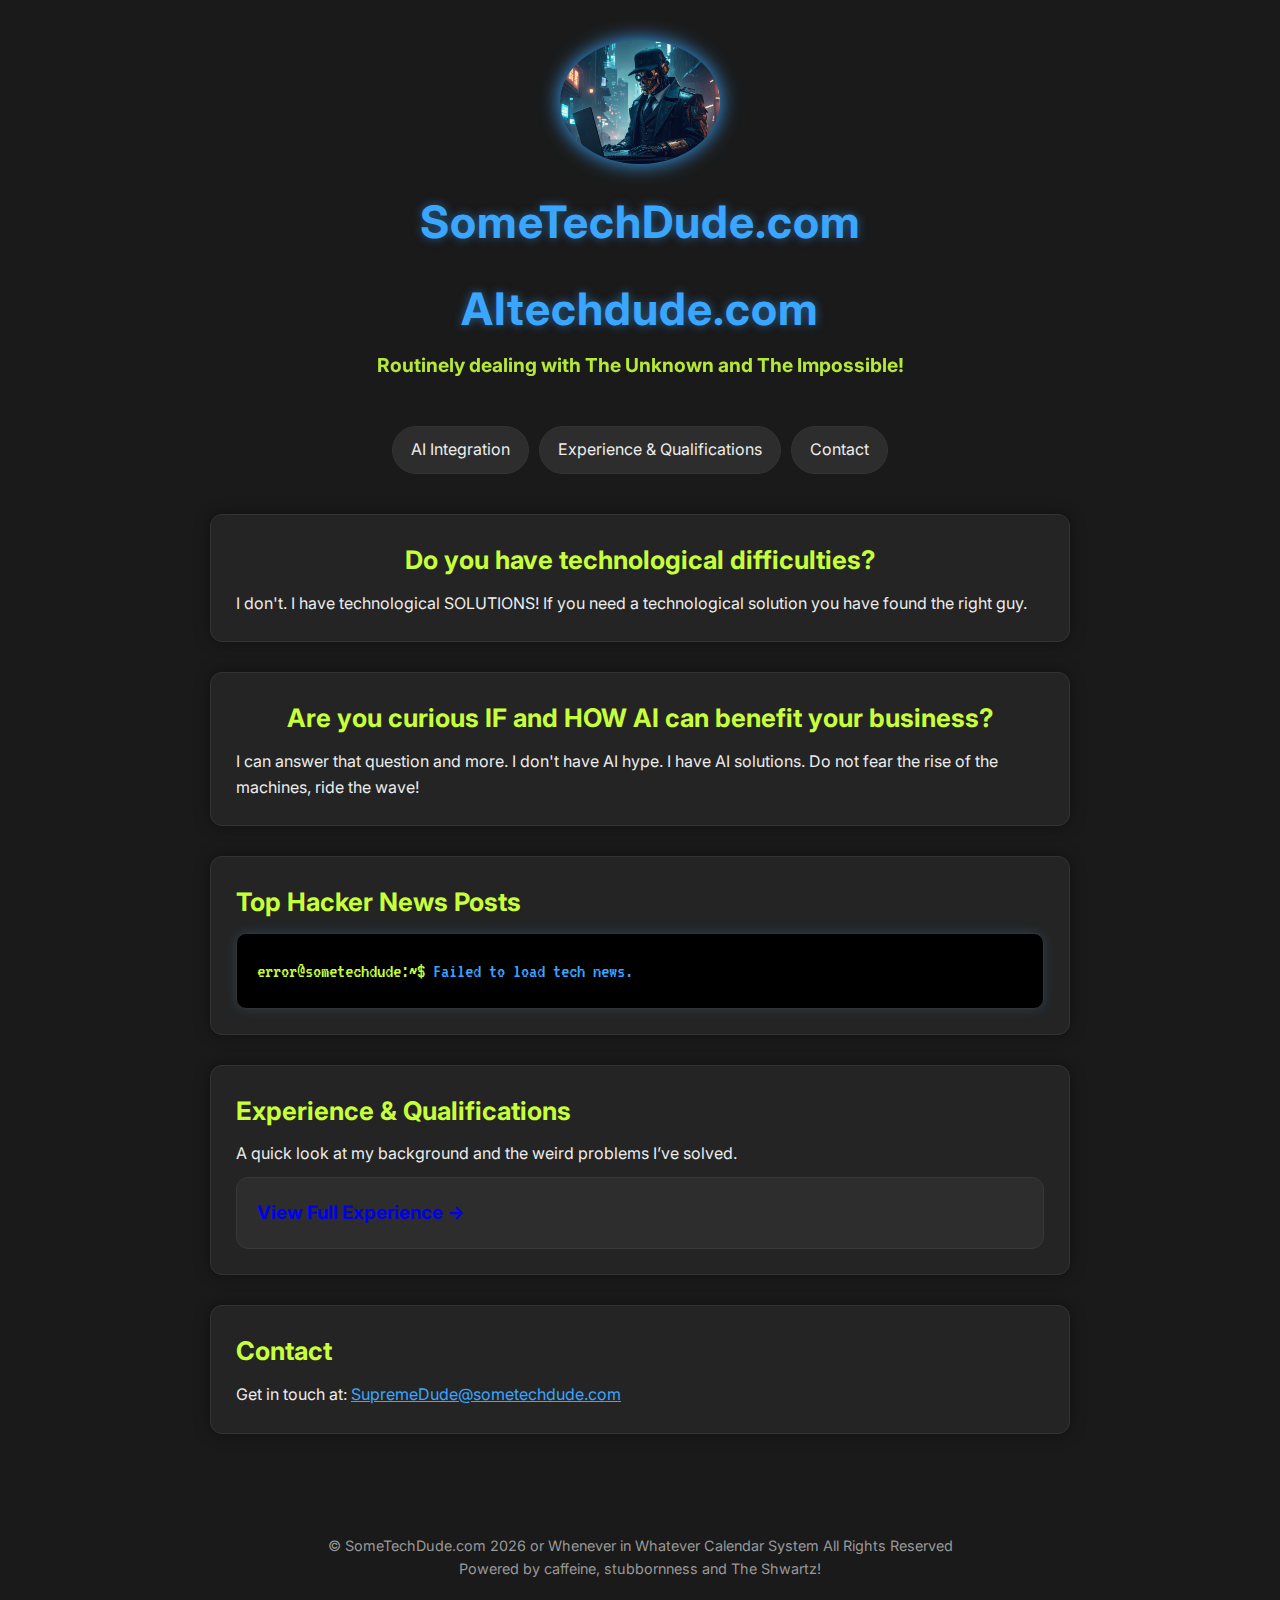
<file: index.html>
<!DOCTYPE html>
<html lang="en">
<head>
    <meta charset="UTF-8">
    <meta name="viewport" content="width=device-width, initial-scale=1.0">
    <title>Some Tech Dude</title>

    <!-- Favicons -->
    <link rel="icon" type="image/x-icon" href="favicon.ico">
    <link rel="icon" type="image/png" sizes="16x16" href="favicon-16x16.png">
    <link rel="icon" type="image/png" sizes="32x32" href="favicon-32x32.png">
    <link rel="apple-touch-icon" sizes="180x180" href="apple-touch-icon.png">
    <meta name="theme-color" content="#3AA6FF">

    <!-- Google Fonts -->
    <link href="https://fonts.googleapis.com/css2?family=Inter:wght@300;400;600&family=VT323&display=swap" rel="stylesheet">

    <!-- Stylesheet -->
    <link rel="stylesheet" href="style.css">
</head>

<body>

    <!-- HEADER / HERO -->
    <header>
        <img src="images/Steampunk_RoboticTechDudeFirefly_Generate.jpg" alt="Tech Dude Avatar" class="hero-avatar">
        <h1>SomeTechDude.com</h1>
		<h1>AItechdude.com</h1> 
        <h2>Routinely dealing with The Unknown and The Impossible!</h2>
    </header>

    <!-- NAVIGATION -->
    <nav>
        <a href="services.html">AI Integration</a>
        <a href="experience.html">Experience & Qualifications</a>
        <a href="#contact">Contact</a>
    </nav>

    <!-- MAIN CONTENT -->
    <div class="container">

        <!-- Home Section -->
        <section id="home">
            <h2 style="text-align: center;">Do you have technological difficulties?</h2>
            <p>I don't. I have technological SOLUTIONS! If you need a technological solution you have found the right guy.</p>
        </section>

        <section id="home">
            <h2 style="text-align: center;">Are you curious IF and HOW AI can benefit your business?</h2>
            <p>I can answer that question and more. I don't have AI hype. I have AI solutions. Do not fear the rise of the machines, ride the wave!</p>
        </section>

        <!-- Terminal / What's Happening -->
        <section id="happening">
            <h2>Top Hacker News Posts</h2>

            <div class="terminal" id="news-feed">
                <span class="prompt">system@sometechdude:~$</span> Loading latest tech news...
            </div>
        </section>

        <!-- Experience Preview Card -->
        <section id="experience-preview">
            <h2>Experience & Qualifications</h2>
            <p>A quick look at my background and the weird problems I’ve solved.</p>

            <a href="experience.html" style="text-decoration:none;">
                <div class="card">
                    <h3>View Full Experience →</h3>
                    <p></p>
                </div>
            </a>
        </section>

        <!-- Contact -->
        <section id="contact">
            <h2>Contact</h2>
            <p>Get in touch at:
                <a href="mailto:Supremedude@sometechdude.com" style="color: var(--primary);">
                    SupremeDude@sometechdude.com
                </a>
            </p>
        </section>

    </div>

    <!-- FOOTER -->
    <footer>
    <p>© SomeTechDude.com 2026 or Whenever in Whatever Calendar System All Rights Reserved</p>
	<p>Powered by caffeine, stubbornness and The Shwartz!</p>
</footer>

    <!-- LIVE TECH NEWS SCRIPT -->
    <script>
    async function loadTechNews() {
        const terminal = document.getElementById("news-feed");

        try {
            // Fetch top Hacker News post IDs
            const response = await fetch("https://hacker-news.firebaseio.com/v0/topstories.json");
            const ids = await response.json();

            // Get top 5 stories
            const topFive = ids.slice(0, 5);

            terminal.innerHTML = ""; // Clear loading message

            for (let id of topFive) {
                const story = await fetch(
                    `https://hacker-news.firebaseio.com/v0/item/${id}.json`
                ).then(r => r.json());

                const line = document.createElement("div");
                line.style.marginBottom = "8px";

                line.innerHTML = `
                    <span class="prompt">news@sometechdude:~$</span>
                    <a href="${story.url}" target="_blank" style="color:#3AA6FF;">
                        ${story.title}
                    </a>
                `;

                terminal.appendChild(line);
            }

        } catch (error) {
            terminal.innerHTML = `
                <span class="prompt">error@sometechdude:~$</span>
                Failed to load tech news.
            `;
        }
    }

    // Load on page load
    loadTechNews();
    </script>

</body>
</html>
</file>
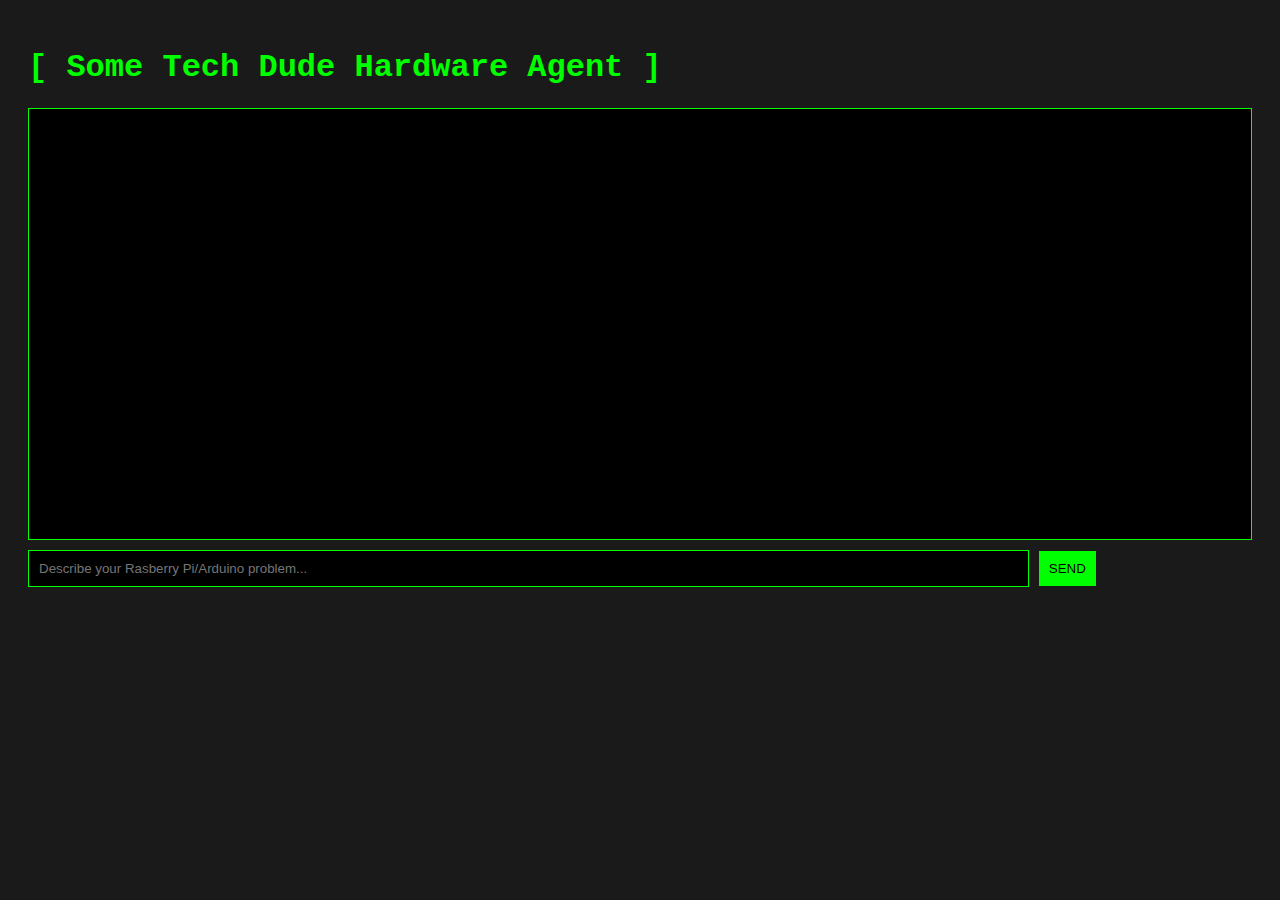
<file: assistant.html>
<!DOCTYPE html>
<html>
<head>
    <title>Hardware Assistant Some Tech Dude</title>
    <style>
        body { font-family: 'Courier New', monospace; background: #1a1a1a; color: #0f0; padding: 20px; }
        #chat-box { height: 400px; overflow-y: scroll; border: 1px solid #0f0; padding: 15px; margin-bottom: 10px; background: #000; }
        input { width: 80%; padding: 10px; background: #000; border: 1px solid #0f0; color: #0f0; }
        button { padding: 10px; background: #0f0; color: #000; border: none; cursor: pointer; }
    </style>
</head>
<body>
    <h1>[ Some Tech Dude Hardware Agent ]</h1>
    <div id="chat-box"></div>
    <input type="text" id="userInput" placeholder="Describe your Rasberry Pi/Arduino problem...">
    <button onclick="askAI()">SEND</button>

    <script>
        const proxyUrl = "https://script.google.com/macros/s/AKfycbwbamHAF8hKGvkcKZl9FoNJx8cHRvG8omIfrxFsziYgg76W8N_R2NmTHZZMTWTfZI62/exec";

        async function askAI() {
            const input = document.getElementById('userInput');
            const chatBox = document.getElementById('chat-box');
            if(!input.value) return;

            chatBox.innerHTML += `<div><b>Hobbyist:</b> ${input.value}</div>`;
            const currentMessage = input.value;
            input.value = "";

            const response = await fetch(proxyUrl, {
                method: "POST",
                body: JSON.stringify({ message: currentMessage })
            });

            const data = await response.json();
            const aiText = data.candidates[0].content.parts[0].text;
            chatBox.innerHTML += `<div style="color: #fff; margin-top: 10px;"><b>Agent:</b> ${aiText}</div><hr>`;
            chatBox.scrollTop = chatBox.scrollHeight;
        }
    </script>
</body>
</html>
</file>
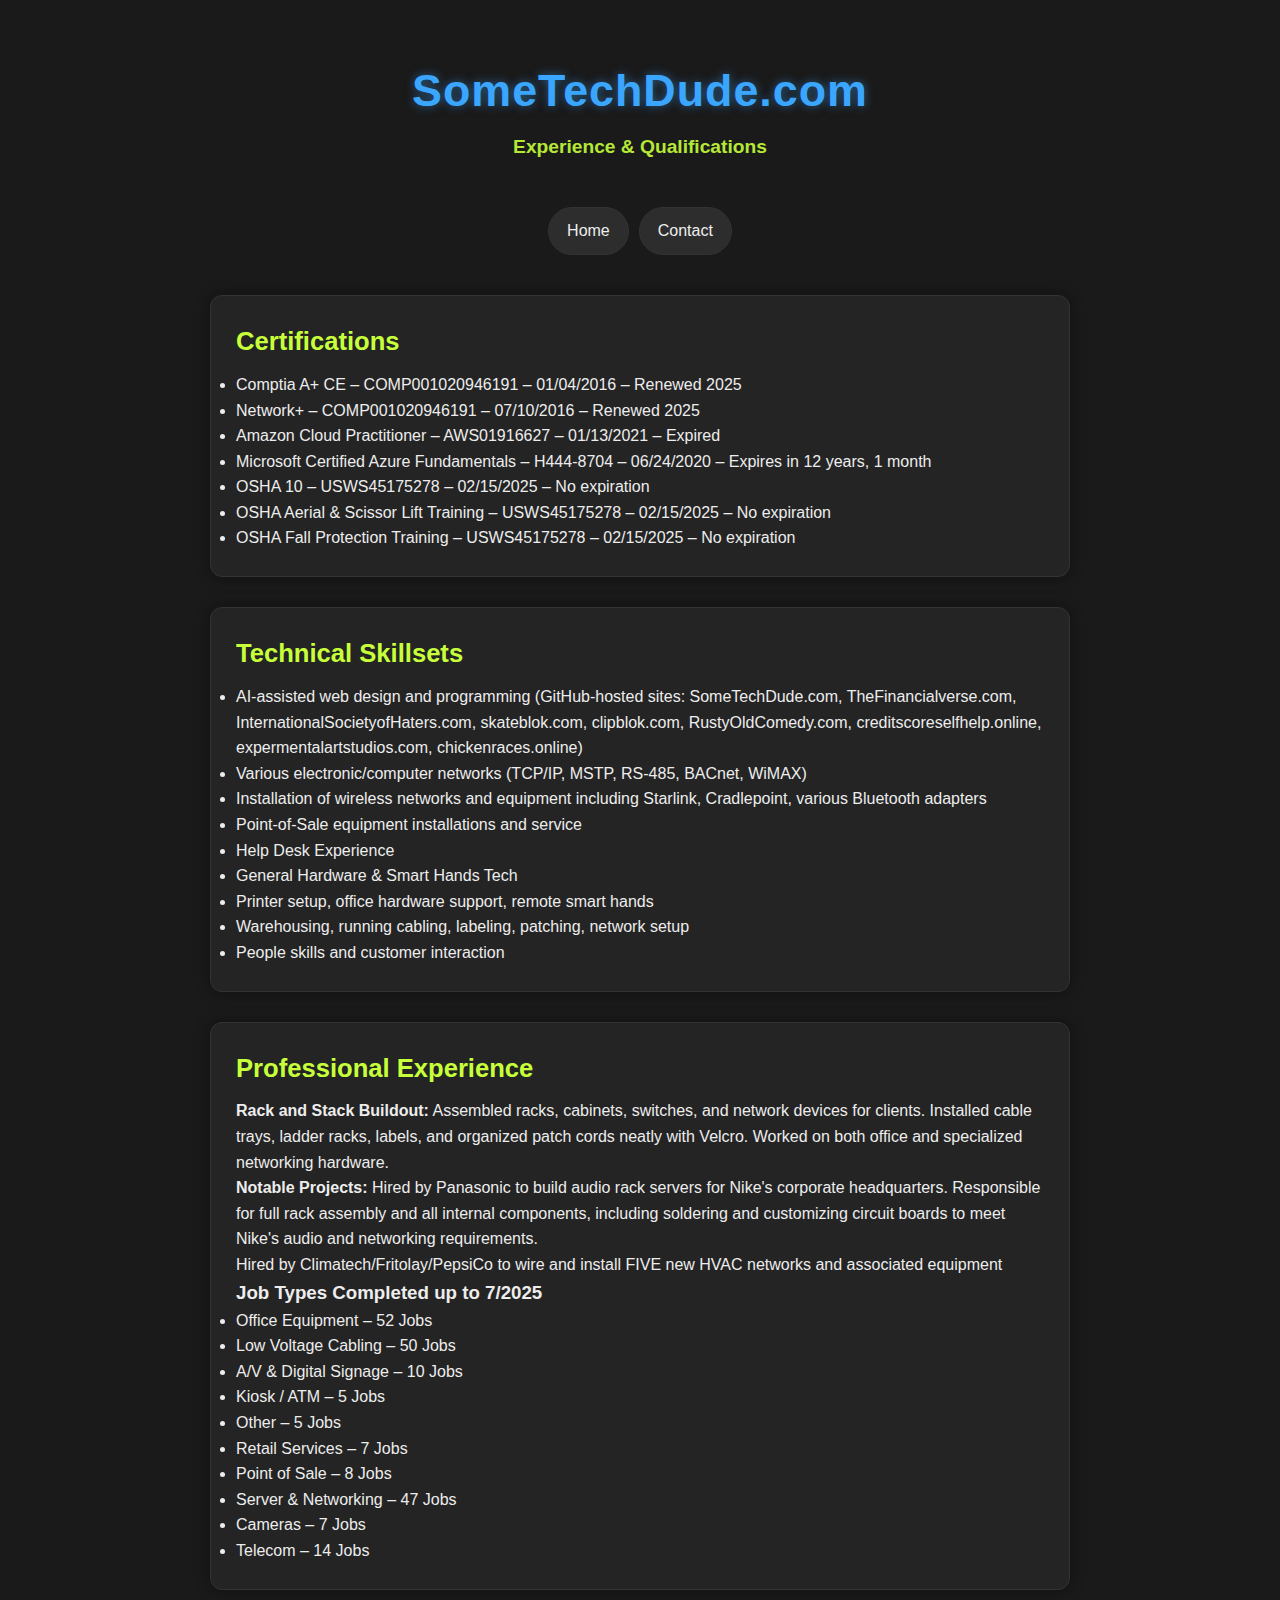
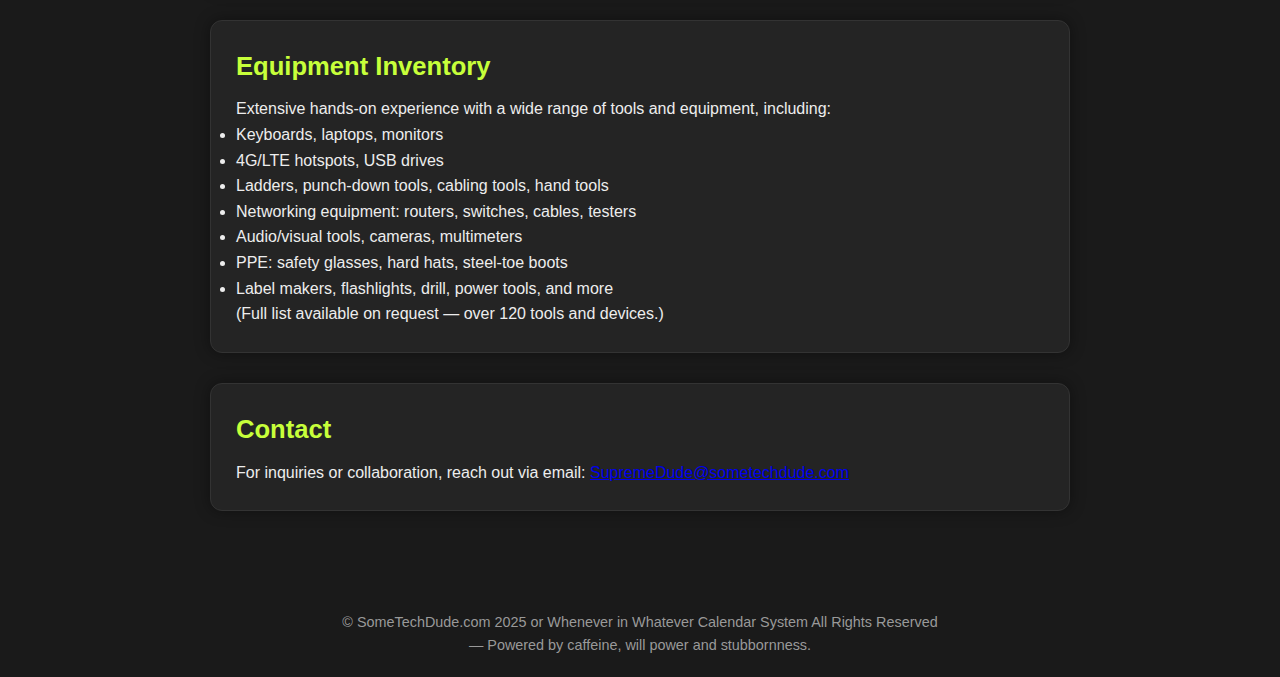
<file: experience.html>
<!DOCTYPE html>
<html lang="en">
<head>
    <meta charset="UTF-8">
    <meta name="viewport" content="width=device-width, initial-scale=1.0">
    <title>Experience & Qualifications – SomeTechDude.com</title>
    <link rel="stylesheet" href="style.css">
</head>
<body>

<header>
    <h1>SomeTechDude.com</h1>
    <h2>Experience & Qualifications</h2>
</header>

<nav>
    <a href="index.html">Home</a>
    <a href="#contact">Contact</a>
</nav>

<div class="container">

	<!-- CERTIFICATIONS -->
    <section id="certifications">
        <h2>Certifications</h2>
        <ul>
            <li>Comptia A+ CE – COMP001020946191 – 01/04/2016 – Renewed 2025</li>
            <li>Network+ – COMP001020946191 – 07/10/2016 – Renewed 2025</li>
            <li>Amazon Cloud Practitioner – AWS01916627 – 01/13/2021 – Expired</li>
            <li>Microsoft Certified Azure Fundamentals – H444-8704 – 06/24/2020 – Expires in 12 years, 1 month</li>
            <li>OSHA 10 – USWS45175278 – 02/15/2025 – No expiration</li>
            <li>OSHA Aerial & Scissor Lift Training – USWS45175278 – 02/15/2025 – No expiration</li>
            <li>OSHA Fall Protection Training – USWS45175278 – 02/15/2025 – No expiration</li>
        </ul>
    </section>

	<!-- SKILLSETS -->
    <section id="skills">
        <h2>Technical Skillsets</h2>
        <ul>
            <li>AI-assisted web design and programming (GitHub-hosted sites: SomeTechDude.com, TheFinancialverse.com, InternationalSocietyofHaters.com, skateblok.com, clipblok.com, RustyOldComedy.com, creditscoreselfhelp.online, expermentalartstudios.com, chickenraces.online)</li>
            <li>Various electronic/computer networks (TCP/IP, MSTP, RS-485, BACnet, WiMAX)</li>
            <li>Installation of wireless networks and equipment including Starlink, Cradlepoint, various Bluetooth adapters</li>
            <li>Point-of-Sale equipment installations and service</li>
            <li>Help Desk Experience</li>
            <li>General Hardware & Smart Hands Tech</li>
            <li>Printer setup, office hardware support, remote smart hands</li>
            <li>Warehousing, running cabling, labeling, patching, network setup</li>
            <li>People skills and customer interaction</li>
        </ul>
    </section>

    <!-- EXPERIENCE -->
    <section id="experience">
        <h2>Professional Experience</h2>
        <p><strong>Rack and Stack Buildout:</strong> Assembled racks, cabinets, switches, and network devices for clients. Installed cable trays, ladder racks, labels, and organized patch cords neatly with Velcro. Worked on both office and specialized networking hardware.</p>
        
        <p><strong>Notable Projects:</strong> Hired by Panasonic to build audio rack servers for Nike's corporate headquarters. Responsible for full rack assembly and all internal components, including soldering and customizing circuit boards to meet Nike's audio and networking requirements.</p>
		<p>Hired by Climatech/Fritolay/PepsiCo to wire and install FIVE new HVAC networks and associated equipment</p>
        <h3>Job Types Completed up to 7/2025</h3>
        <ul>
            <li>Office Equipment – 52 Jobs</li>
            <li>Low Voltage Cabling – 50 Jobs</li>
            <li>A/V & Digital Signage – 10 Jobs</li>
            <li>Kiosk / ATM – 5 Jobs</li>
            <li>Other – 5 Jobs</li>
            <li>Retail Services – 7 Jobs</li>
            <li>Point of Sale – 8 Jobs</li>
            <li>Server & Networking – 47 Jobs</li>
            <li>Cameras – 7 Jobs</li>
            <li>Telecom – 14 Jobs</li>
        </ul>
    </section>    

    <!-- EQUIPMENT -->
    <section id="equipment">
        <h2>Equipment Inventory</h2>
        <p>Extensive hands-on experience with a wide range of tools and equipment, including:</p>
        <ul>
            <li>Keyboards, laptops, monitors</li>
            <li>4G/LTE hotspots, USB drives</li>
            <li>Ladders, punch-down tools, cabling tools, hand tools</li>
            <li>Networking equipment: routers, switches, cables, testers</li>
            <li>Audio/visual tools, cameras, multimeters</li>
            <li>PPE: safety glasses, hard hats, steel-toe boots</li>
            <li>Label makers, flashlights, drill, power tools, and more</li>
        </ul>
        <p>(Full list available on request — over 120 tools and devices.)</p>
    </section>

    

    <!-- CONTACT -->
    <section id="contact">
        <h2>Contact</h2>
        <p>For inquiries or collaboration, reach out via email: <a href="mailto:SupremeDude@sometechdude.com">SupremeDude@sometechdude.com</a></p>
    </section>

</div>

<footer>
    <p>© SomeTechDude.com 2025 or Whenever in Whatever Calendar System All Rights Reserved</p>
	<p>— Powered by caffeine, will power and stubbornness. </p>
</footer>

</body>
</html>
</file>
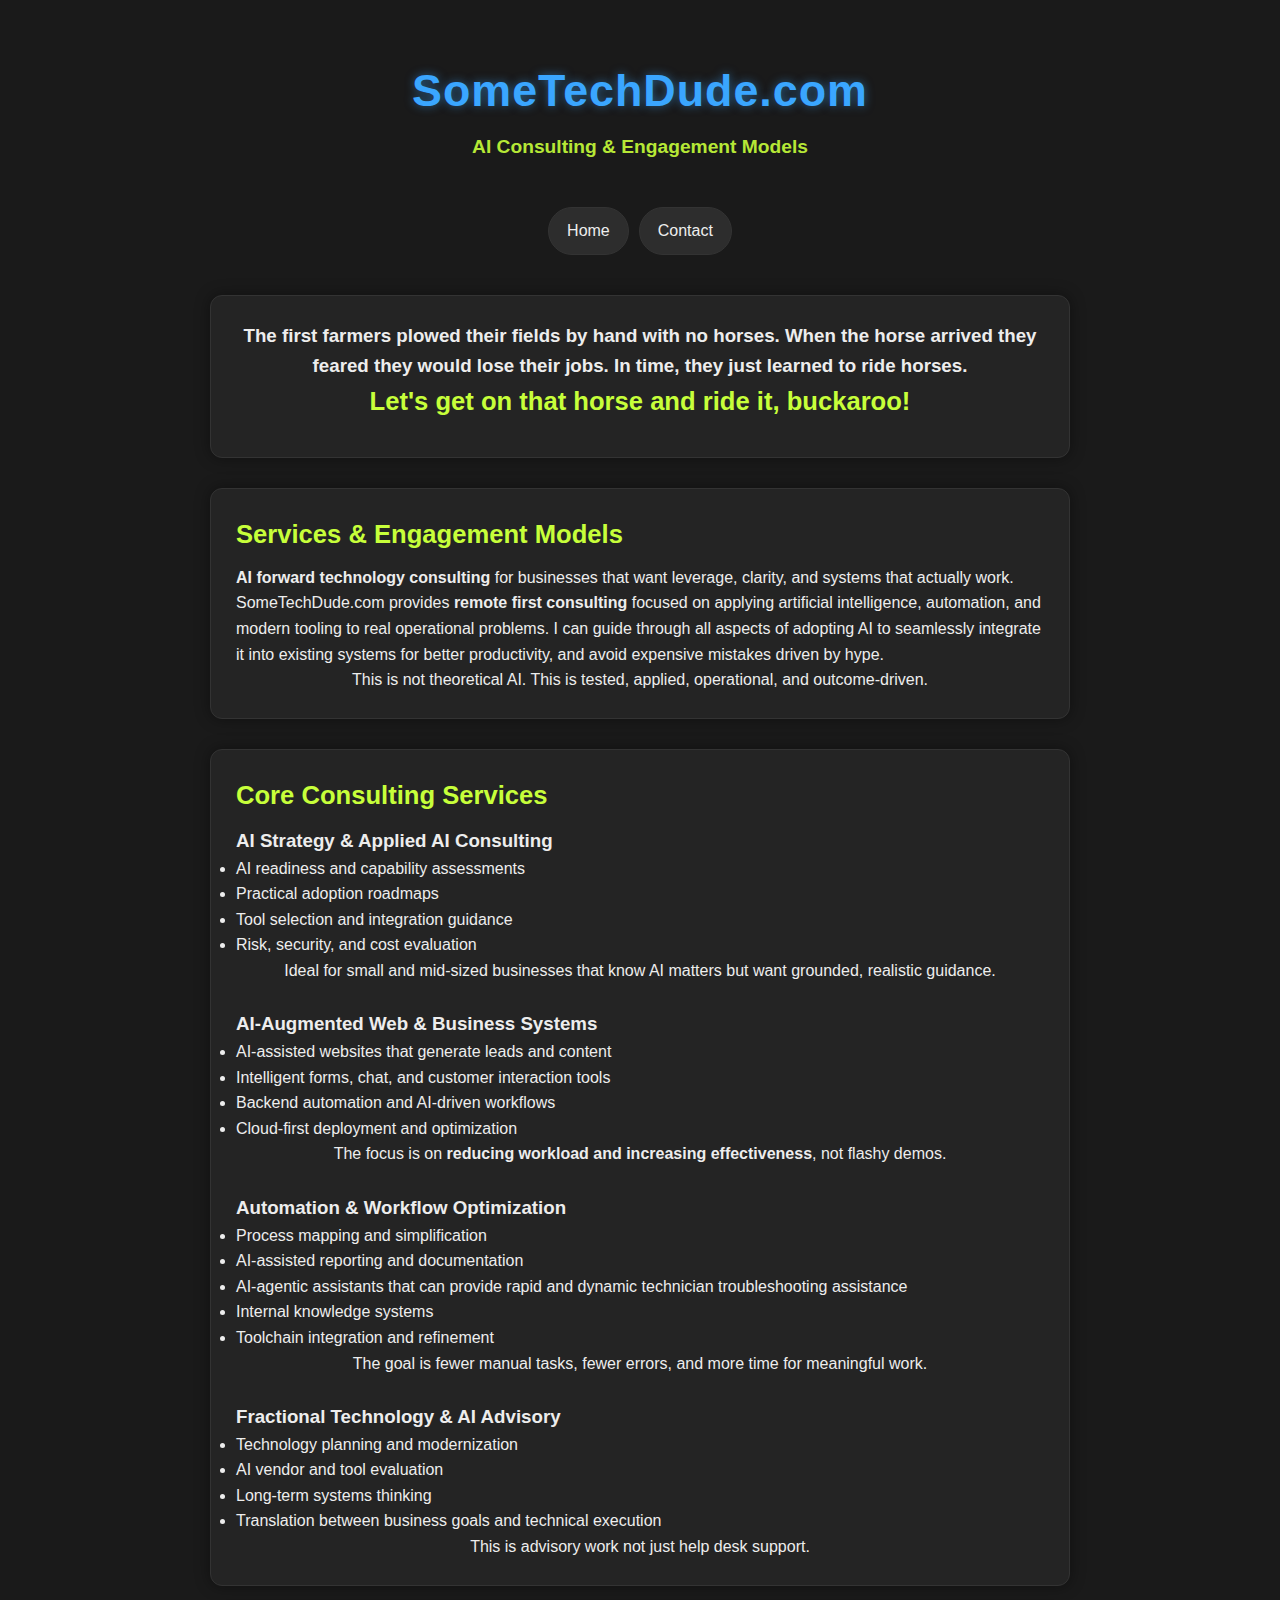
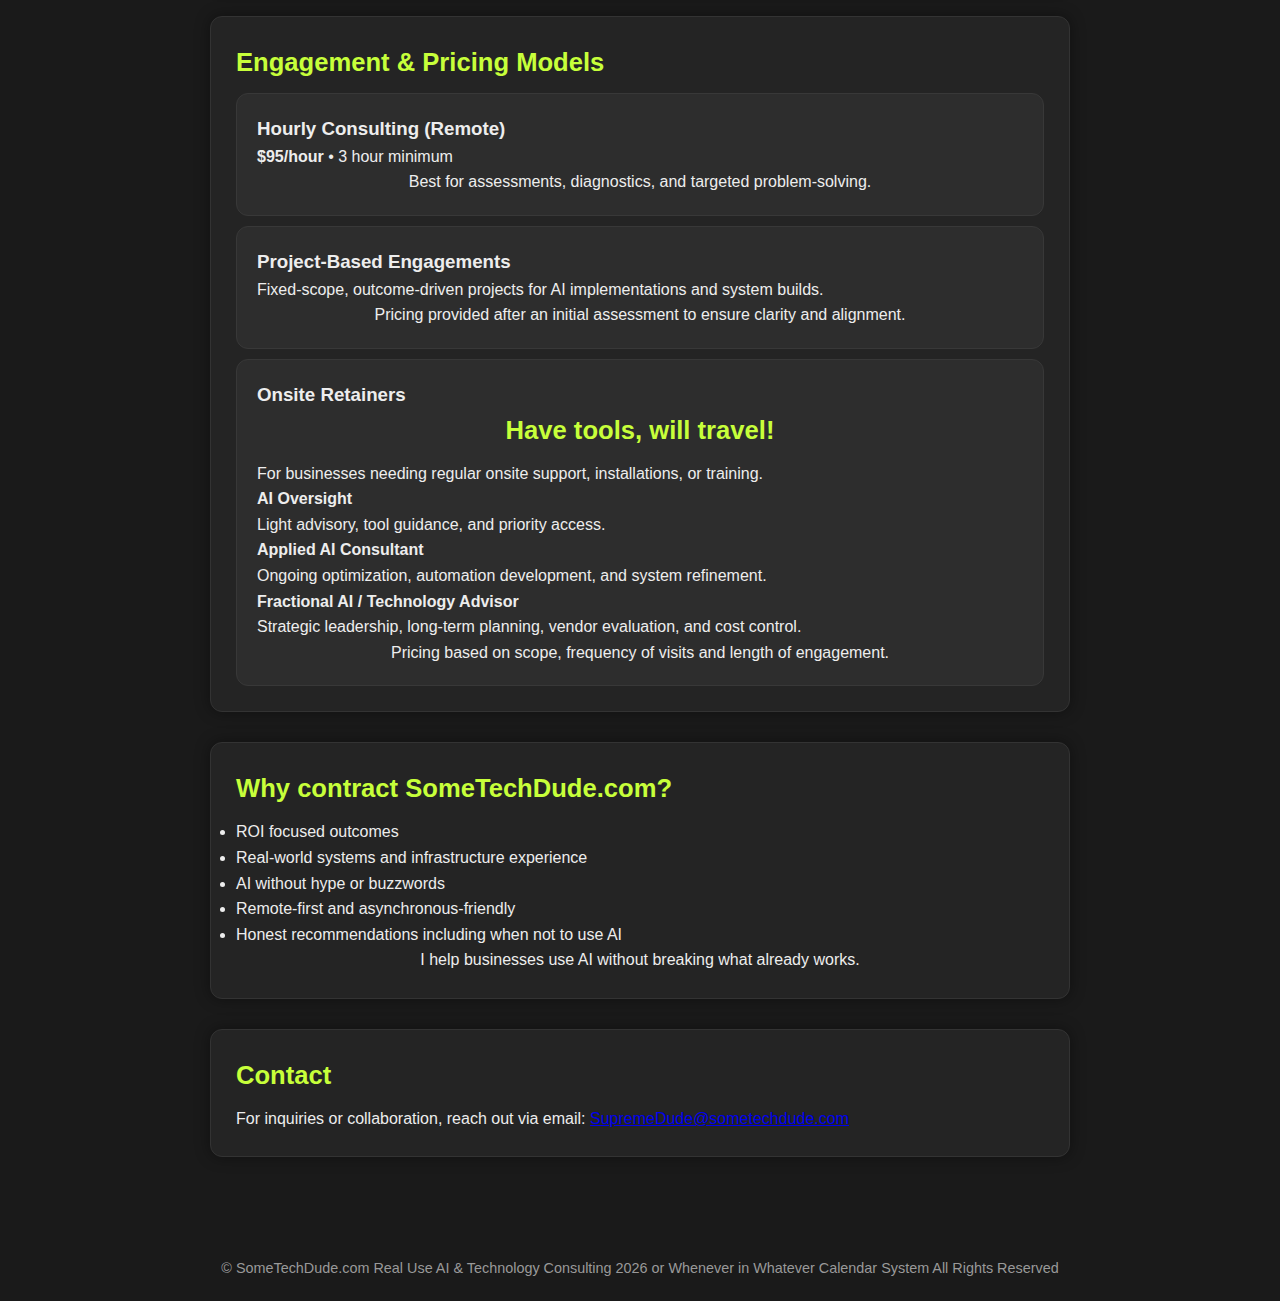
<file: services.html>
<!DOCTYPE html>
<html lang="en">
<head>
    <meta charset="UTF-8">
    <meta name="viewport" content="width=device-width, initial-scale=1.0">
    <title>AI Consulting & Engagement Models | SomeTechDude.com</title>

    <meta name="description" content="Remote-first AI and technology consulting focused on practical automation, applied AI, and business systems that actually work.">
    <meta name="author" content="SomeTechDude">

    <link rel="stylesheet" href="style.css">
</head>
<body>

<header>
    <h1>SomeTechDude.com</h1>
    <h2>AI Consulting & Engagement Models</h2>
</header>

<nav>
    <a href="index.html">Home</a>
    <a href="#contact">Contact</a>
</nav>

<div class="container">

    <section>
        <h3 style="text-align: center;">The first farmers plowed their fields by hand with no horses. When the horse arrived they feared they would lose their jobs. In time, they just learned to ride horses.</h3>
        <h2 style="text-align: center;">Let's get on that horse and ride it, buckaroo!</h2>
    </section>

    <section class="intro-section">
        <h2>Services & Engagement Models</h2>

        <p class="lead">
            <strong>AI forward technology consulting</strong> for businesses that want leverage, clarity, and systems that actually work.
        </p>

        <p>
            SomeTechDude.com provides <strong>remote first consulting</strong> focused on applying artificial intelligence, automation, and modern tooling to real operational problems. I can guide through all aspects of adopting AI to seamlessly integrate it into existing systems for better productivity, and avoid expensive mistakes driven by hype.
        </p>

        <p style="text-align: center;">
            This is not theoretical AI. This is tested, applied, operational, and outcome-driven.
        </p>
    </section>

    <section>
        <h2>Core Consulting Services</h2>

        <h3>AI Strategy & Applied AI Consulting</h3>
        <ul>
            <li>AI readiness and capability assessments</li>
            <li>Practical adoption roadmaps</li>
            <li>Tool selection and integration guidance</li>
            <li>Risk, security, and cost evaluation</li>
        </ul>
        <p style="text-align: center;">
            Ideal for small and mid-sized businesses that know AI matters but want grounded, realistic guidance.
        </p>
        </br>
        <h3>AI-Augmented Web & Business Systems</h3>
        <ul>
            <li>AI-assisted websites that generate leads and content</li>
            <li>Intelligent forms, chat, and customer interaction tools</li>
            <li>Backend automation and AI-driven workflows</li>
            <li>Cloud-first deployment and optimization</li>
        </ul>
        <p style="text-align: center;">
            The focus is on <strong>reducing workload and increasing effectiveness</strong>, not flashy demos.
        </p>
        </br>
        <h3>Automation & Workflow Optimization</h3>
        <ul>
            <li>Process mapping and simplification</li>
            <li>AI-assisted reporting and documentation</li>
            <li>AI-agentic assistants that can provide rapid and dynamic technician troubleshooting assistance</li>
            <li>Internal knowledge systems</li>
            <li>Toolchain integration and refinement</li>
        </ul>
        <p style="text-align: center;">
            The goal is fewer manual tasks, fewer errors, and more time for meaningful work.
        </p>
        </br>
        <h3>Fractional Technology & AI Advisory</h3>
        <ul>
            <li>Technology planning and modernization</li>
            <li>AI vendor and tool evaluation</li>
            <li>Long-term systems thinking</li>
            <li>Translation between business goals and technical execution</li>
        </ul>
        <p style="text-align: center;">
            This is advisory work not just help desk support.
        </p>
    </section>

    <section>
        <h2>Engagement & Pricing Models</h2>

        <div class="card">
            <h3>Hourly Consulting (Remote)</h3>
            <p><strong>$95/hour</strong> • 3 hour minimum</p>
            <p style="text-align: center;">Best for assessments, diagnostics, and targeted problem-solving.</p>
        </div>

        <div class="card">
            <h3>Project-Based Engagements</h3>
            <p>Fixed-scope, outcome-driven projects for AI implementations and system builds.</p>
            <p style="text-align: center;">Pricing provided after an initial assessment to ensure clarity and alignment.</p>
        </div>

        <div class="card">
            <h3>Onsite Retainers</h3>
            <h2 style="text-align:center;">Have tools, will travel!</h2>

            <p>For businesses needing regular onsite support, installations, or training.</p>

            <p><strong>AI Oversight</strong><br>
            Light advisory, tool guidance, and priority access.</p>

            <p><strong>Applied AI Consultant</strong><br>
            Ongoing optimization, automation development, and system refinement.</p>

            <p><strong>Fractional AI / Technology Advisor</strong><br>
            Strategic leadership, long-term planning, vendor evaluation, and cost control.</p>

            <p style="text-align: center;">Pricing based on scope, frequency of visits and length of engagement.</p>
        </div>
    </section>

    <section>
        <h2>Why contract SomeTechDude.com?</h2>

        <ul>
            <li>ROI focused outcomes</li>
            <li>Real-world systems and infrastructure experience</li>
            <li>AI without hype or buzzwords</li>
            <li>Remote-first and asynchronous-friendly</li>
            <li>Honest recommendations including when not to use AI</li>
        </ul>

        <p style="text-align: center;">I help businesses use AI without breaking what already works.</p>
    </section>

    <section id="contact">
        <h2>Contact</h2>
        <p>
            For inquiries or collaboration, reach out via email:
            <a href="mailto:SupremeDude@sometechdude.com">SupremeDude@sometechdude.com</a>
        </p>
    </section>

</div>

<footer>
    <p>© SomeTechDude.com Real Use AI & Technology Consulting   2026 or Whenever in Whatever Calendar System All Rights Reserved</p>
</footer>

</body>
</html>
</file>
<file: style.css>
/* =========================================================
   SomeTechDude.com — Playful Tech-Themed Portfolio Stylesheet
   ========================================================= */

/* ---------- RESET ---------- */
* {
    margin: 0;
    padding: 0;
    box-sizing: border-box;
}

body {
    font-family: 'Inter', Arial, sans-serif;
    background-color: #1A1A1A;
    color: #EDEDED;
    line-height: 1.6;
}

/* ---------- GLOBAL COLORS ---------- */
:root {
    --primary: #3AA6FF;      /* Electric blue */
    --secondary: #C7FF3A;    /* Neon lime */
    --bg-dark: #1A1A1A;      /* Background */
    --bg-panel: #242424;     /* Section panel */
    --text-light: #EDEDED;
}

/* ---------- HEADER ---------- */
header {
    text-align: center;
    padding: 40px 20px 20px;
}

header img.hero-avatar {
    width: 160px;
    height: auto;
    border-radius: 50%;
    filter: drop-shadow(0 0 10px var(--primary));
}

header h1 {
    font-size: 2.8rem;
    letter-spacing: 1px;
    margin: 15px 0 5px;
    color: var(--primary);
    text-shadow: 0 0 10px rgba(58, 166, 255, 0.5);
}

header h2 {
    font-size: 1.2rem;
    color: var(--secondary);
    opacity: 0.9;
}

/* ---------- NAVIGATION ---------- */
nav {
    margin-top: 25px;
    display: flex;
    justify-content: center;
    flex-wrap: wrap;
    gap: 10px;
}

nav a {
    text-decoration: none;
    color: var(--text-light);
    background: #2d2d2d;
    padding: 10px 18px;
    border-radius: 30px;
    transition: 0.25s;
    border: 1px solid #333;
}

nav a:hover {
    background: var(--primary);
    color: #000;
    box-shadow: 0 0 12px var(--primary);
}

/* ---------- CONTENT WRAPPER ---------- */
.container {
    max-width: 900px;
    margin: 40px auto 80px;
    padding: 0 20px;
}

/* ---------- PANEL SECTIONS ---------- */
section {
    background: var(--bg-panel);
    padding: 25px;
    border-radius: 12px;
    margin-bottom: 30px;
    border: 1px solid #333;
    box-shadow: 0 0 15px rgba(0,0,0,0.4);
}

section h2 {
    color: var(--secondary);
    margin-bottom: 10px;
    font-size: 1.6rem;
}

/* ---------- TERMINAL PANEL (What's Happening) ---------- */
.terminal {
    background: #000;
    color: #3AA6FF;
    padding: 20px;
    border-radius: 10px;
    font-family: "VT323", monospace;
    font-size: 1.3rem;
    border: 1px solid #333;
    box-shadow: 0 0 12px rgba(58, 166, 255, 0.2);
}

.terminal .prompt {
    color: #C7FF3A;
}

/* ---------- CARDS (Experience teaser) ---------- */
.card {
    background: #2d2d2d;
    border-radius: 12px;
    padding: 20px;
    margin-top: 10px;
    border: 1px solid #383838;
    transition: 0.3s;
}

.card:hover {
    transform: translateY(-4px);
    box-shadow: 0 0 12px rgba(199,255,58,0.35);
}

/* ---------- FOOTER ---------- */
footer {
    text-align: center;
    padding: 20px;
    color: #999;
    margin-top: 60px;
    font-size: 0.9rem;
}

footer span {
    color: var(--primary);
}

/* ---------- RESPONSIVE ---------- */
@media (max-width: 600px) {
    header h1 { font-size: 2.1rem; }
    nav a { padding: 8px 14px; }
    section { padding: 18px; }
}
</file>
